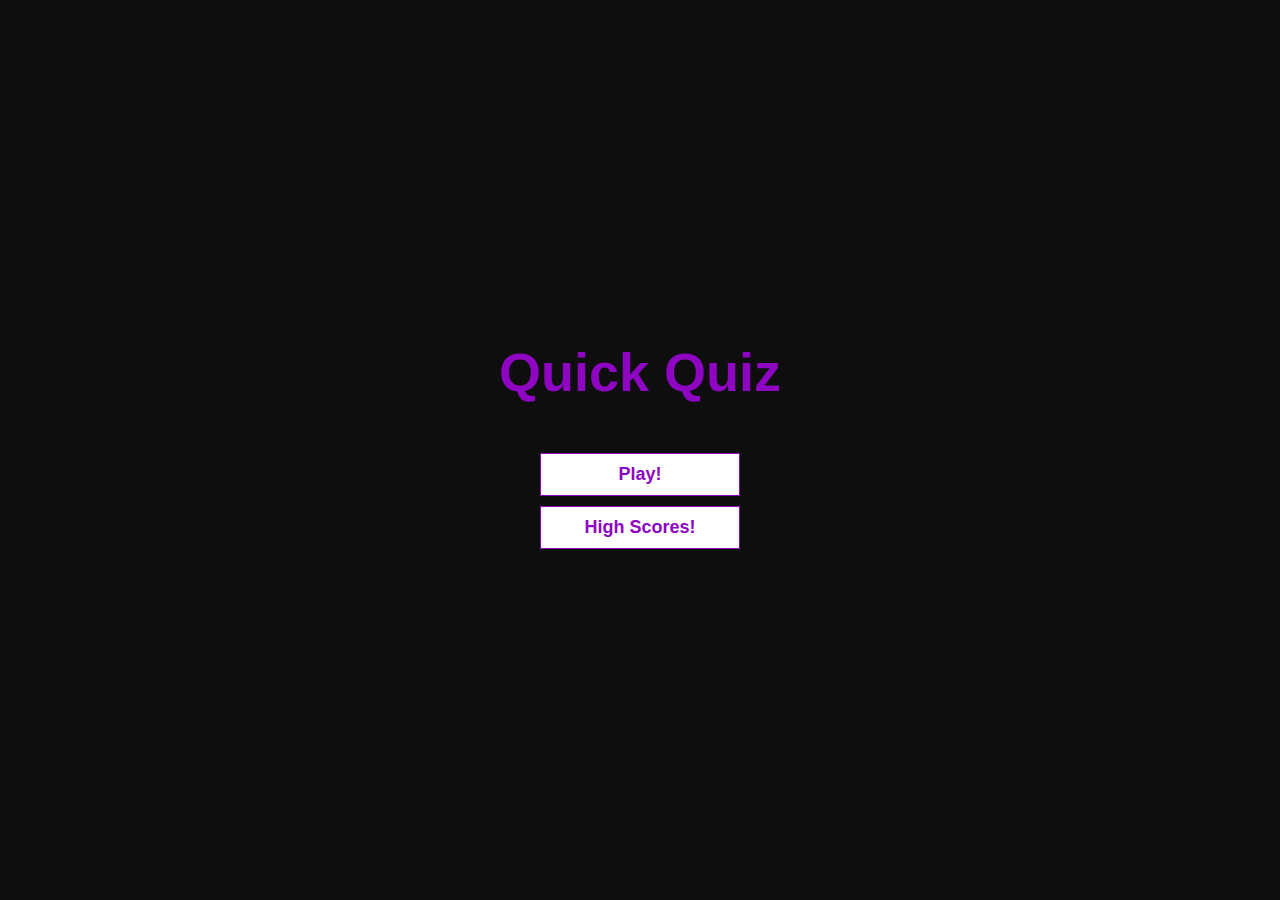
<file: index.html>
<!DOCTYPE html>
<html lang="en">
<head>
    <meta charset="UTF-8">
    <meta http-equiv="X-UA-Compatible" content="IE=edge">
    <meta name="viewport" content="width=device-width, initial-scale=1.0">
    <title>Quiz</title>

    <link rel="icon" href="icon.png" type="image/x-icon">

    <!-- Stylesheet -->
    <link rel="stylesheet" href="css/app.css">
    <!---------------->
</head>
<body>
  <main>
    <div class="container">
      <div id="home" class="flex-center flex-column">
         <h1>Quick Quiz</h1>

         <a class="btn" href="game.html">Play!</a>
         <a class="btn" href="highscores.html">High Scores!</a>
      </div>
    </div>    
  </main>
</body>
</html>
</file>
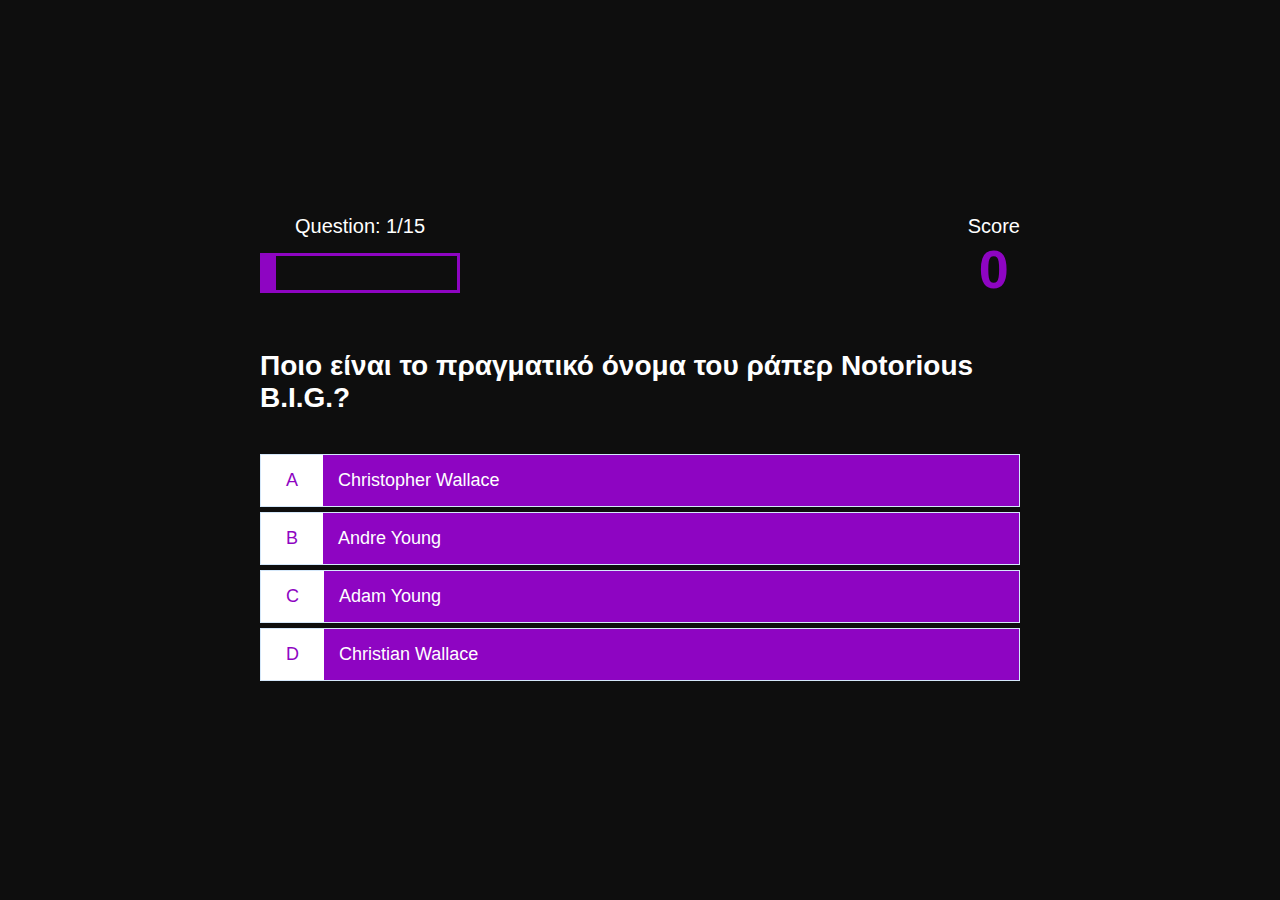
<file: game.html>
<!DOCTYPE html>
<html lang="en">
<head>
    <meta charset="UTF-8">
    <meta http-equiv="X-UA-Compatible" content="IE=edge">
    <meta name="viewport" content="width=device-width, initial-scale=1.0">
    <title>Quiz | Game</title>

    <link rel="icon" href="icon.png" type="image/x-icon">

     <!-- Stylesheets -->
     <link rel="stylesheet" href="css/app.css">
     <link rel="stylesheet" href="css/game.css">
     <!---------------->



</head>
<body>
    <main>
        
    
        <div class="container">
            <div id="loader"></div>
            <div id="game" class="hidden justify-center flex-column">
                <div id="hud">
                    <div id="hud-item">
                        <p id="progressText" class="hud-prefix">
                            Question
                        </p>
                        <div id="progressBar">
                            <div id="progressBarFull"></div>
                        </div>
                    </div>

                    <div id="hud-item">
                        <p class="hud-prefix">
                            Score
                        </p>
                        <h1 class="hud-main-text" id="score">
                            0
                        </h1>
                    </div>
                </div>

                <h2 id="question"></h2>

                <div class="choice-container">
                    <p class="choice-prefix">A</p>
                    <p class="choice-text" id="1" data-number="1"></p>
                </div>

                <div class="choice-container">
                    <p class="choice-prefix">B</p>
                    <p class="choice-text" id="2" data-number="2"></p>
                </div>

                <div class="choice-container">
                    <p class="choice-prefix">C</p>
                    <p class="choice-text" id="3" data-number="3"></p>
                </div>

                <div class="choice-container">
                    <p class="choice-prefix">D</p>
                    <p class="choice-text" id="4" data-number="4"></p>
                </div>
            </div>
        </div>
    </main>

    <!-- Scripts -->
    <script src="js/game.js"></script>
    <!------------->
</body>
</html>
</file>
<file: css/app.css>
:root{
    background-color: #0e0e0e;
    font-size: 62.5%;
}

* {
    box-sizing: border-box;
    font-family: Arial, Helvetica, sans-serif;
    margin: 0;
    padding: 0;
    color: #333;
}

h1, 
h2, 
h3, 
h4 {
    margin-bottom: 1rem;
}

h1 {
    font-size: 5.4rem;
    color: #8E05C2;
    margin-bottom: 5rem;
}

h1 > span {     /* Selects all <span> elements where the parent is a <h1> element */
    font-size: 2.4rem;
    font-weight: 500;
}

h2 {
    font-size: 2.8rem;
    margin-bottom: 4rem;
    font-weight: 700;
    color: #fff;
}

h3 {
    font-size: 2.8rem;
    font-weight: 500;
}

/* UTILITIES */
.container {
    width: 100vw;
    height: 100vh;
    /* Center */
    display: flex;
    justify-content: center;
    align-items: center;
    max-width: 80rem;
    margin: auto;
    padding: 2rem;
}

.container > * {
    width: 100%;
}

.flex-column {
    display: flex;
    flex-direction: column;
}

.flex-center {
    justify-content: center;
    align-items: center;
}

.justify-center {
    justify-content: center;
}

.text-center {
    text-align: center;
}

.hiden {
    display: none;
}

/* BUTTONS */
.btn {
    font-weight: bold;
    font-size: 1.8rem;
    padding: 1rem 0;
    width: 20rem;
    text-align: center;
    border: 0.1rem solid #8E05C2;
    margin-bottom: 1rem;
    text-decoration: none;
    color: #8E05C2;
    background-color: #fff;
}

.btn:hover {
    cursor: pointer;
    background-color: #8E05C2;
    color: #fff;
    box-shadow: 0 0.8rem 1.4rem 0 #700B97;
    transform: translateY(-0.1rem);
    transition: transform 150ms;
}

.btn[disabled]:hover {
    cursor: not-allowed;
    box-shadow: none;
    transform: none;
}

/* FORMS */
form {
    width: 100%;
    display: flex;
    flex-direction: column;
    align-items: center;
}

input{
    color: #8E05C2;
    margin-bottom: 1rem;
    width: 20rem;
    padding: 1.5rem;
    font-size: 1.8rem;
    border: none;
    box-shadow: 0 0.1rem 1.4rem 0 #700B97;
}

input::placeholder{
    color: #aaa;
}
</file>
<file: css/game.css>
.hidden { display: none !important; }

.choice-container {
    display: flex;
    margin-bottom: 0.5rem;
    width: 100%;
    font-size: 1.8rem;
    border: 0.1rem solid #56a5eb40;
    background-color: #fff;
}

.choice-container:hover {
    cursor: pointer;
    box-shadow: 0 0.4rem 1.4rem 0 #700B97;
    transform: translateY(-0.1rem);
    transition: transform 150ms;
}

.choice-prefix {
    padding: 1.5rem 2.5rem;
    background-color: #fff;
    color: #8E05C2;
}

.choice-text {
    background-color: #8E05C2;
    color: #fff;
    padding: 1.5rem;
    width: 100%;
}

.correct {
    background-color: #28a745;
    color: #fff;
}

.incorrect {
    background-color: #dc3545;
    color: #fff;
}

/* HUD */
#hud {
    display: flex;
    justify-content: space-between;
}

.hud-prefix {
    text-align: center;
    font-size: 2rem;
    color: white;
}

.hud-main-text {
    text-align: center;
}

/* Progress Bar */
#progressBar {
    width: 20rem;
    height: 4rem;
    border: 0.3rem solid #8E05C2;
    margin-top: 1.5rem;
}

#progressBarFull {
    height: 3.4rem;
    background-color: #8E05C2;
    width: 0%;
}

/* LOADER */
#loader { 
    border: 1.6rem solid white;
    border-radius: 50%;
    border-top: 1.6rem solid #8E05C2    ;
    width: 12rem;
    height: 12rem;
    animation: spin 2s linear infinite;
}

@keyframes spin {
    0% {
        transform: rotate(0deg);
    }
    100% {
        transform: rotate(360deg);
    }
}
</file>
